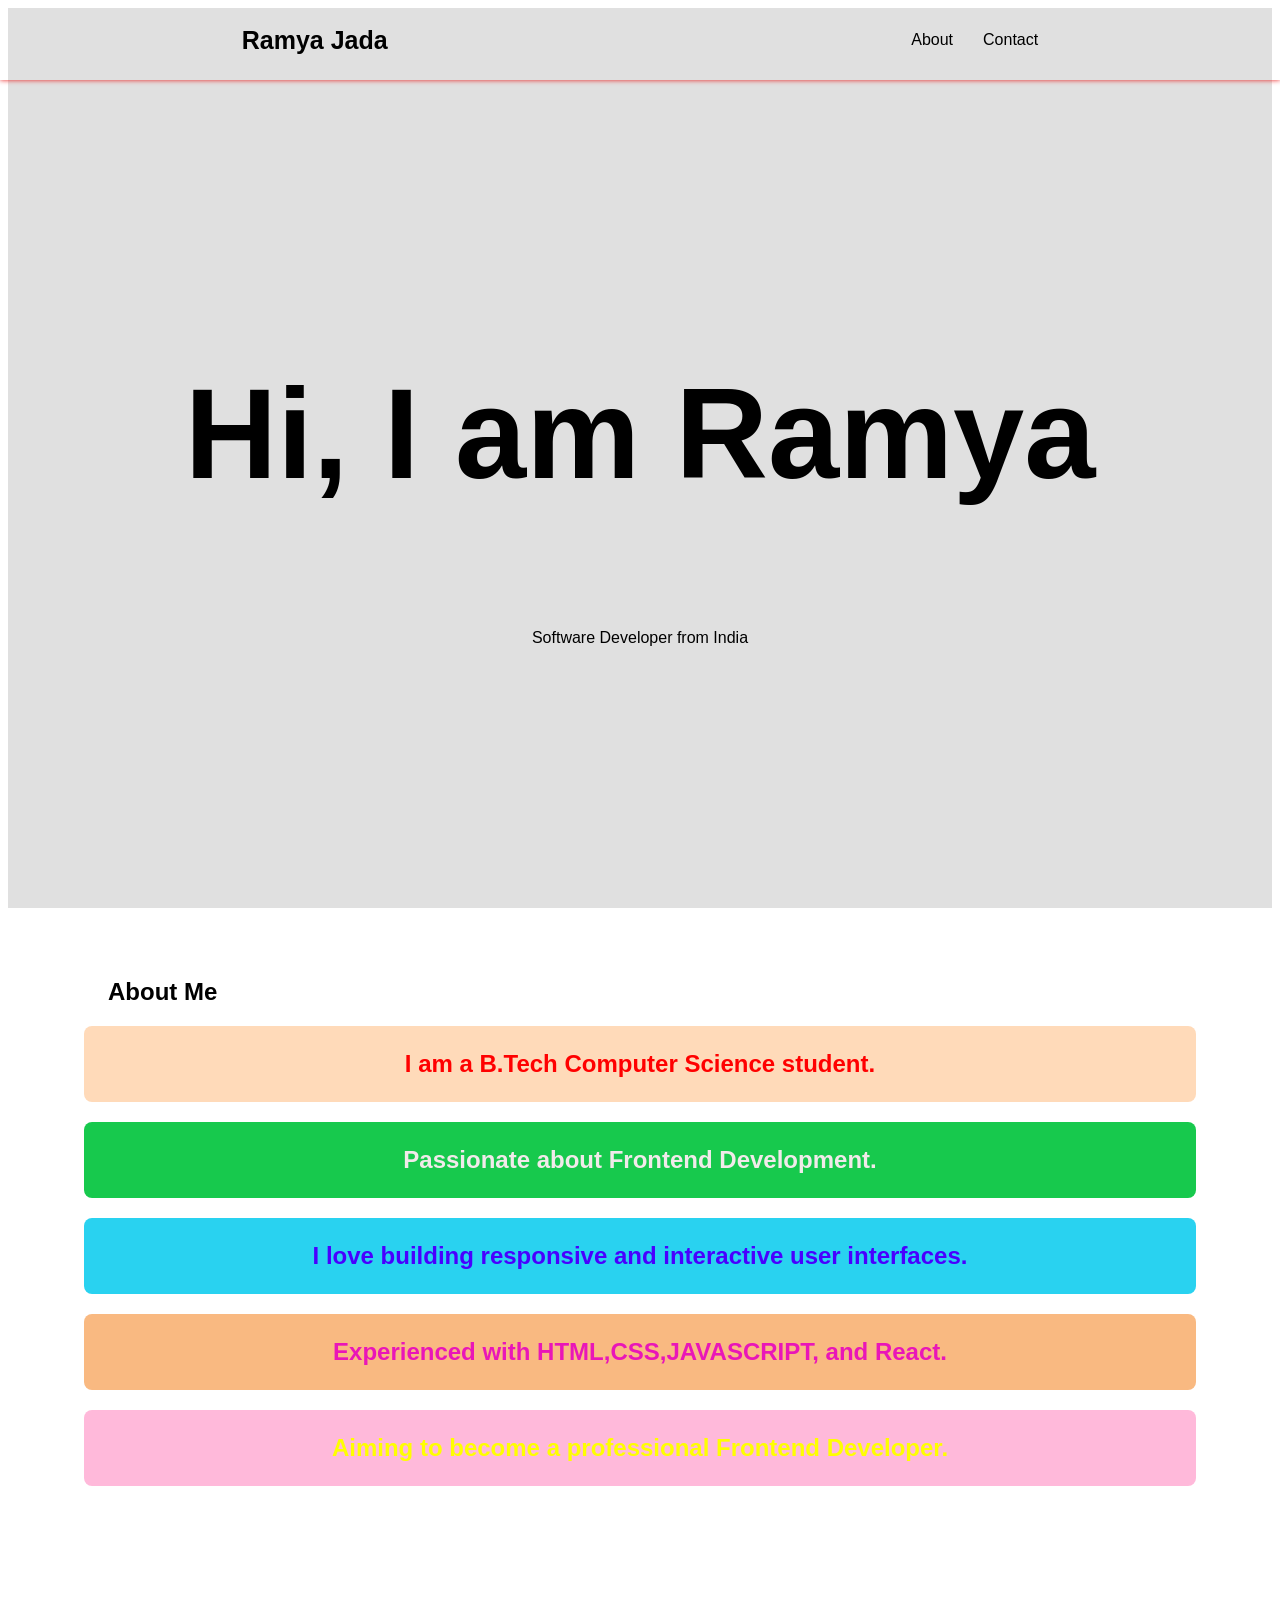
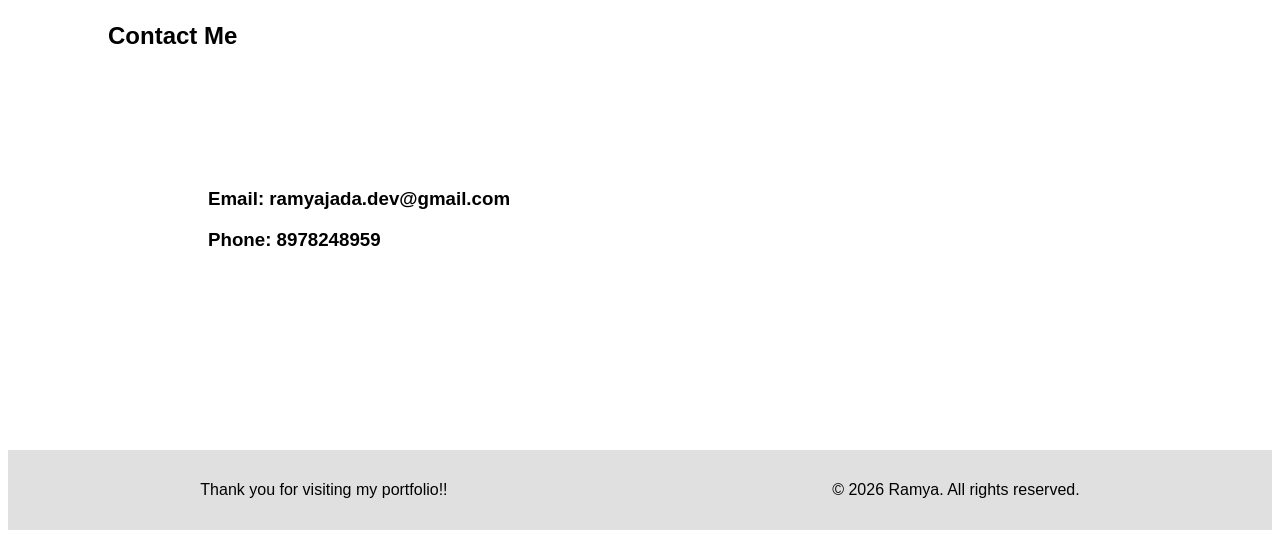
<file: index.html>
<!doctype html>
<html lang="en">
  <head>
    <meta charset="UTF-8" />
    <meta name="viewport" content="width=device-width, initial-scale=1.0" />
    <title>My Portfolio</title>
    <link rel="stylesheet" href="style.css">
  </head>
  <body>
    <header>
      <h1>Ramya Jada</h1>
      <nav>
        <ul>
          <li><a href="#About">About</a></li>
          <li><a href="#Contact">Contact</a></li>
        </ul>
      </nav>
    </header>
    <main>
      <section class="employee-intro">
        <h1>Hi, I am Ramya</h1>
        <p>Software Developer from India</p>
      </section>
      <section id="About" class="about-section">
        <h2>About Me</h2>
        <ul>
          <li class="item1">I am a B.Tech Computer Science student.</li>
          <li class="item2">Passionate about Frontend Development.</li>
          <li class="item3">
            I love building responsive and interactive user interfaces.
          </li>
          <li class="item4">
            Experienced with HTML,CSS,JAVASCRIPT, and React.
          </li>
          <li class="item5">
            Aiming to become a professional Frontend Developer.
          </li>
        </ul>
      </section>
      <section id="Contact" class="contact-section">
        <h2>Contact Me</h2>
        <div class="contact-container">
          <h3>Email: ramyajada.dev@gmail.com</h3>
          <h3>Phone: 8978248959</h3>
        </div>
      </section>
      <footer>
        <p>Thank you for visiting my portfolio!!</p>
        <p>&copy; 2026 Ramya. All rights reserved.</p>
      </footer>
    </main>
  </body>
</html>
</file>
<file: style.css>
header {
  display: flex;
  justify-content: space-around;
  height: 80px;
  align-items: center;
  box-shadow: 0px 0px 5px 0px rgb(234, 29, 29);
  position: absolute;
  top: 0;
  right: 0;
  left: 0;
}
body {
  font-family: sans-serif;
}
header h1 {
  font-size: 25px;
}
header nav ul {
  display: flex;
  gap: 30px;
  list-style-type: none;
}
header nav ul li a {
  text-decoration: none;
  color: black;
}
.employee-intro {
  height: 100vh;
  width: 100%;
  background-color: rgb(224, 224, 224);
  display: flex;
  flex-direction: column;
  justify-content: center;
  align-items: center;
}
.employee-intro h1 {
  font-size: 10vw;
}
.about-section,
.contact-section {
  padding: 50px 100px;
}
.about-section h2 {
  margin-bottom: 20px;
}
.about-section ul {
  list-style-type: none;
  display: flex;
  flex-direction: column;
  align-items: center;
  gap: 20px;
  padding-left: 0;
}
.about-section li {
  width: 100%;
  padding: 1em;
  font-size: 1.5em;
  font-weight: bold;
  border-radius: 8px;
  text-align: center;
}
.item1 {
  background-color: #ffdab9;
  color: #ff0000;
}
.item2 {
  background-color: hwb(138 9% 21%);
  color: #f1eaea;
}
.item3 {
  background-color: hwb(189 16% 6%);
  color: #4800ff;
}

.item4 {
  background-color: #f9b981;
  color: hsl(314, 83%, 50%);
}

.item5 {
  background-color: #ffb9da;
  color: hsl(60, 100%, 50%);
}
.contact-container {
  padding: 100px;
  margin-bottom: 30px;
}
footer {
  height: 80px;
  display: flex;
  background-color: rgb(224, 224, 224);
  justify-content: space-around;
  align-items: center;
}
</file>
